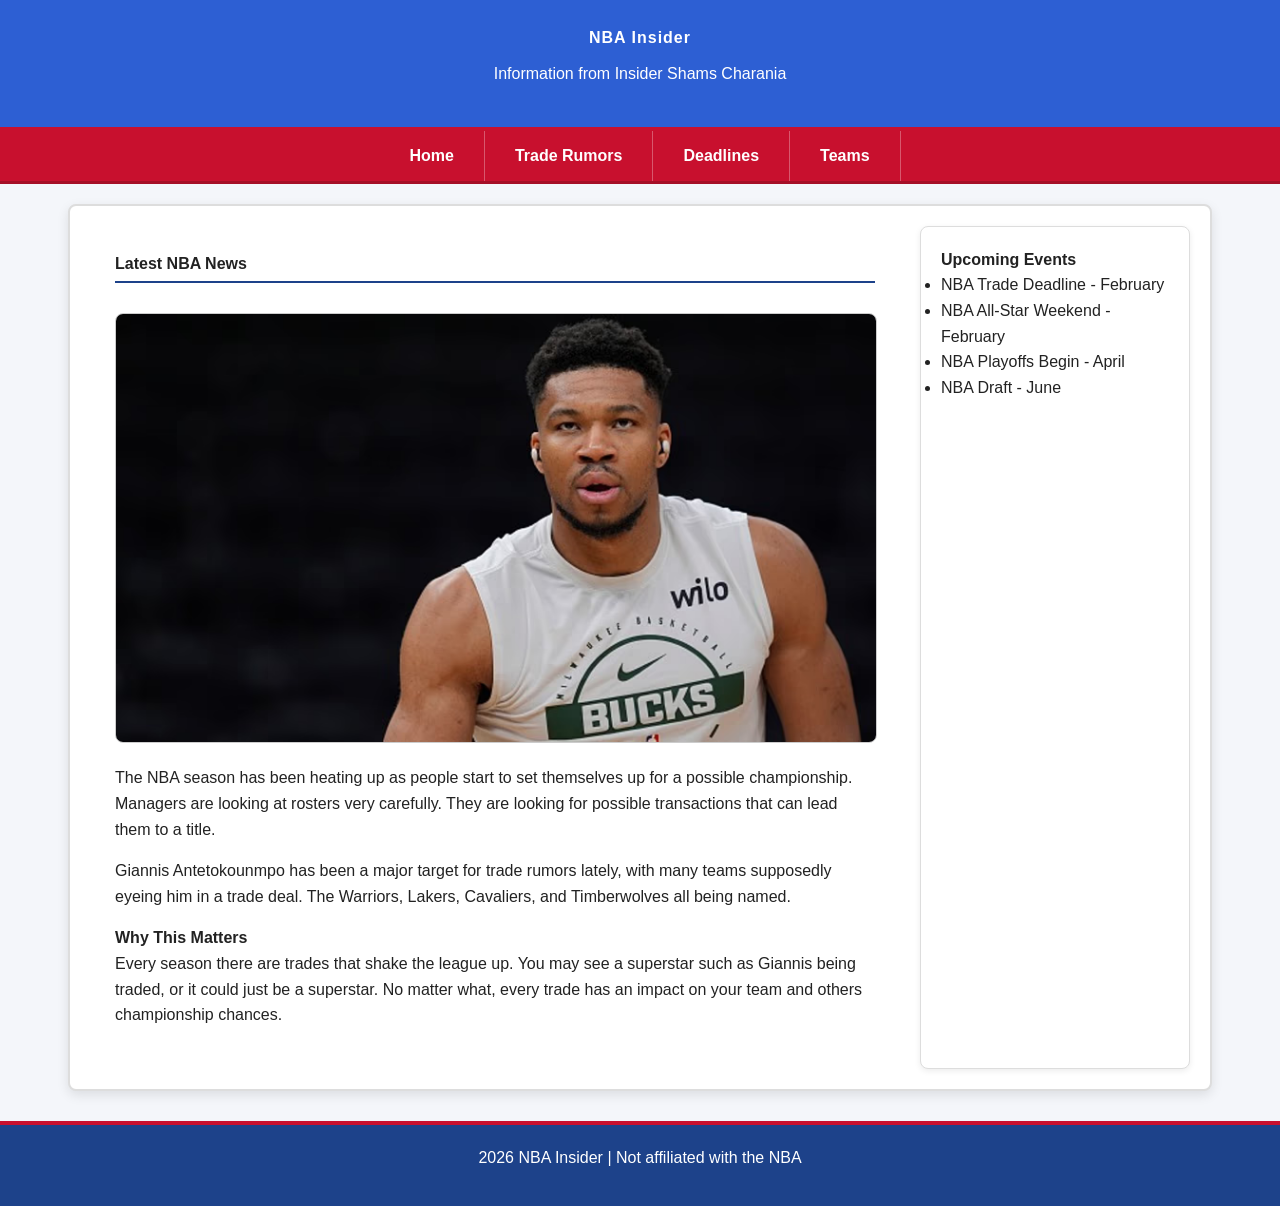
<file: index.html>
<!DOCTYPE html>
<html lang="en">
<head>
  <meta charset="UTF-8">
  <meta name="viewport" content="width=device-width, initial-scale=1.0">
  <title>NBA Inside | Home</title>
  <link rel="stylesheet" href="reset.css">
  <link rel="stylesheet" href="main.css">
</head>
<body>

<header>
  <h1>NBA Insider</h1>
  <p> Information from Insider Shams Charania </p>
</header>

<nav>
  <ul>
    <li><a href="index.html">Home</a></li>
    <li><a href="rumors.html">Trade Rumors</a></li>
    <li><a href="deadlines.html">Deadlines</a></li>
    <li><a href="teams.html">Teams</a></li>
  </ul>
</nav>

<div class="container">
  <div class="main-content">
    <h2>Latest NBA News</h2>
    <img src="images/giannis.jpg" alt="NBA Logo">

    <p> The NBA season has been heating up as people start to set themselves up for a possible championship. Managers are looking at rosters very carefully. They are looking for possible transactions that can lead them to a title.</p>

    <p> Giannis Antetokounmpo has been a major target for trade rumors lately, with many teams supposedly eyeing him in a trade deal. The Warriors, Lakers, Cavaliers, and Timberwolves all being named. </p>

    <h3> Why This Matters </h3>
    <p> Every season there are trades that shake the league up. You may see a superstar such as Giannis being traded, or it could just be a superstar. No matter what, every trade has an impact on your team and others championship chances.</p>
  </div>

  <div class="sidebar">
    <h3>Upcoming Events</h3>
    <ul>
      <li>NBA Trade Deadline - February</li>
      <li>NBA All-Star Weekend - February</li>
      <li>NBA Playoffs Begin - April</li>
      <li>NBA Draft - June</li>
    </ul>
  </div>
</div>

<footer>
  <p> 2026 NBA Insider | Not affiliated with the NBA</p>
</footer>

</body>
</html>
</file>
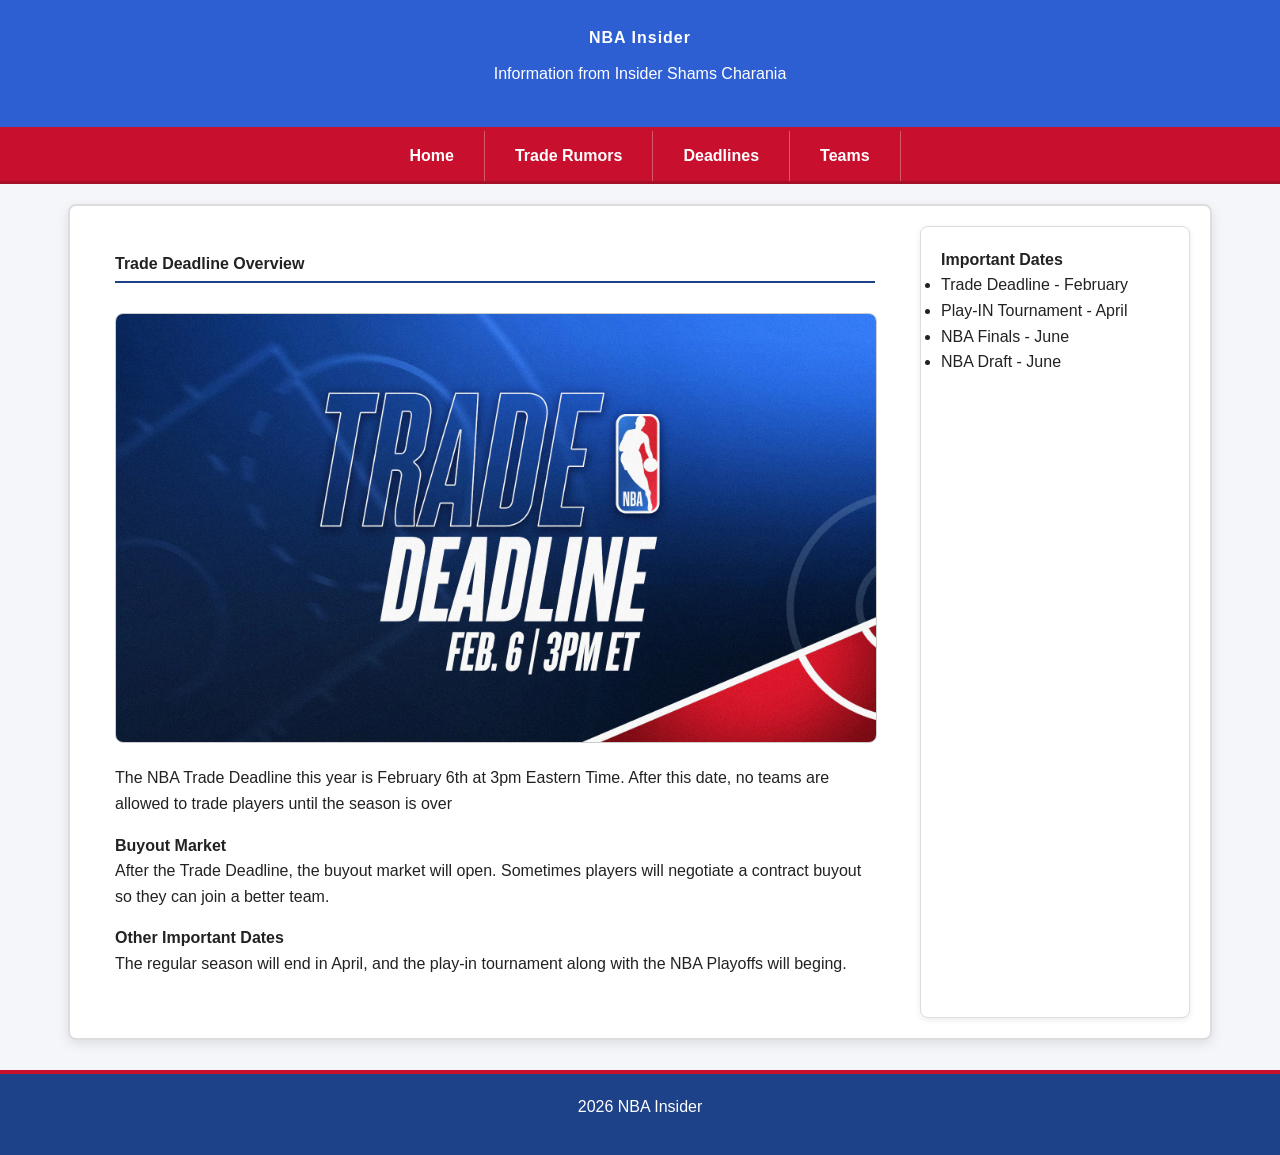
<file: deadlines.html>
<!DOCTYPE html>
<html lang="en">
<head>
  <meta charset="UTF-8">
  <meta name="viewport" content="width=device-width, initial-scale=1.0">
  <title>NBA Insider | Deadlines</title>
  <link rel="stylesheet" href="reset.css">
  <link rel="stylesheet" href="main.css">
</head>
<body>
  
  <header>
    <h1>NBA Insider</h1>
    <p> Information from Insider Shams Charania </p>
  </header>

  <nav>
    <ul>
    <li><a href="index.html">Home</a></li>
    <li><a href="rumors.html">Trade Rumors</a></li>
    <li><a href="deadlines.html">Deadlines</a></li>
    <li><a href="teams.html">Teams</a></li>
    </ul>
  </nav>

  <div class="container">
    <div class="main-content">
      <h2>Trade Deadline Overview</h2>
      <img src="images/trade-deadline.jpg" alt="Trade Deadline">

      <p>The NBA Trade Deadline this year is February 6th at 3pm Eastern Time. After this date, no teams are allowed to trade players until the season is over</p>

      <h3>Buyout Market</h3>
      <p>After the Trade Deadline, the buyout market will open. Sometimes players will negotiate a contract buyout so they can join a better team.</p>

      <h3>Other Important Dates</h3>
      <p>The regular season will end in April, and the play-in tournament along with the NBA Playoffs will beging.</p>
    </div>

    <div class="sidebar">
      <h3>Important Dates</h3>
      <ul>
        <li>Trade Deadline - February</li>
        <li>Play-IN Tournament - April</li>
        <li>NBA Finals - June</li>
        <li>NBA Draft - June</li>
      </ul>
    </div>
  </div>

  <footer>
    <p> 2026 NBA Insider</p>
  </footer>

</body>
</html>
</file>
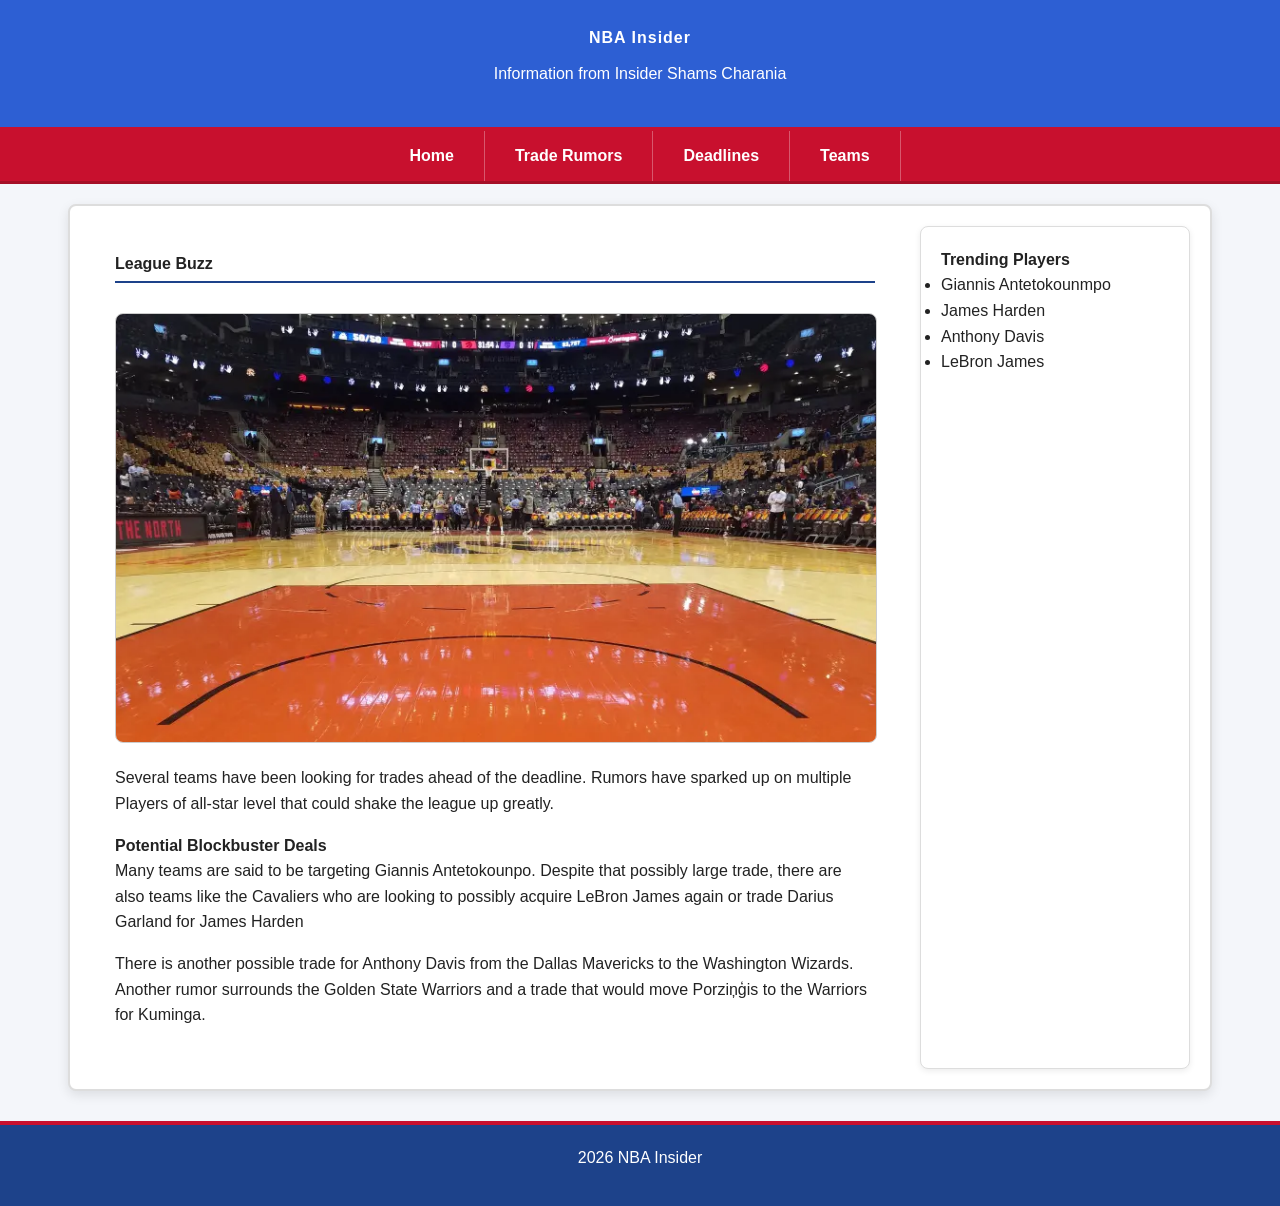
<file: rumors.html>
<!DOCTYPE html>
<html lang="en">
<head>
  <meta charset="UTF-8">
  <meta name="viewport" content="width=device-width, initial-scale=1.0">
  <title>NBA Insider | Trade Rumors</title>
  <link rel="stylesheet" href="reset.css">
  <link rel="stylesheet" href="main.css">
</head>
<body>

<header>
  <h1>NBA Insider</h1>
  <p> Information from Insider Shams Charania </p>
</header>

<nav>
  <ul>
    <li><a href="index.html">Home</a></li>
    <li><a href="rumors.html">Trade Rumors</a></li>
    <li><a href="deadlines.html">Deadlines</a></li>
    <li><a href="teams.html">Teams</a></li>
  </ul>
</nav>

<div class="container">
  <div class="main-content">
    <h2>League Buzz</h2>
    <img src="images/arena.jpg" alt="NBA Arena">

    <p>Several teams have been looking for trades ahead of the deadline. Rumors have sparked up on multiple Players of all-star level that could shake the league up greatly.</p>

    <h3>Potential Blockbuster Deals</h3>
    <p>Many teams are said to be targeting Giannis Antetokounpo. Despite that possibly large trade, there are also teams like the Cavaliers who are looking to possibly acquire LeBron James again or trade Darius Garland for James Harden</p>

    <p>There is another possible trade for Anthony Davis from the Dallas Mavericks to the Washington Wizards. Another rumor surrounds the Golden State Warriors and a trade that would move  Porziņģis to the Warriors for Kuminga.</p>
  </div>

  <div class="sidebar">
    <h3>Trending Players</h3>
    <ul>
      <li>Giannis Antetokounmpo</li>
      <li>James Harden</li>
      <li>Anthony Davis</li>
      <li>LeBron James</li>
    </ul>
  </div>
</div>

<footer>
  <p> 2026 NBA Insider</p>
</footer>

</body>
</html>
</file>
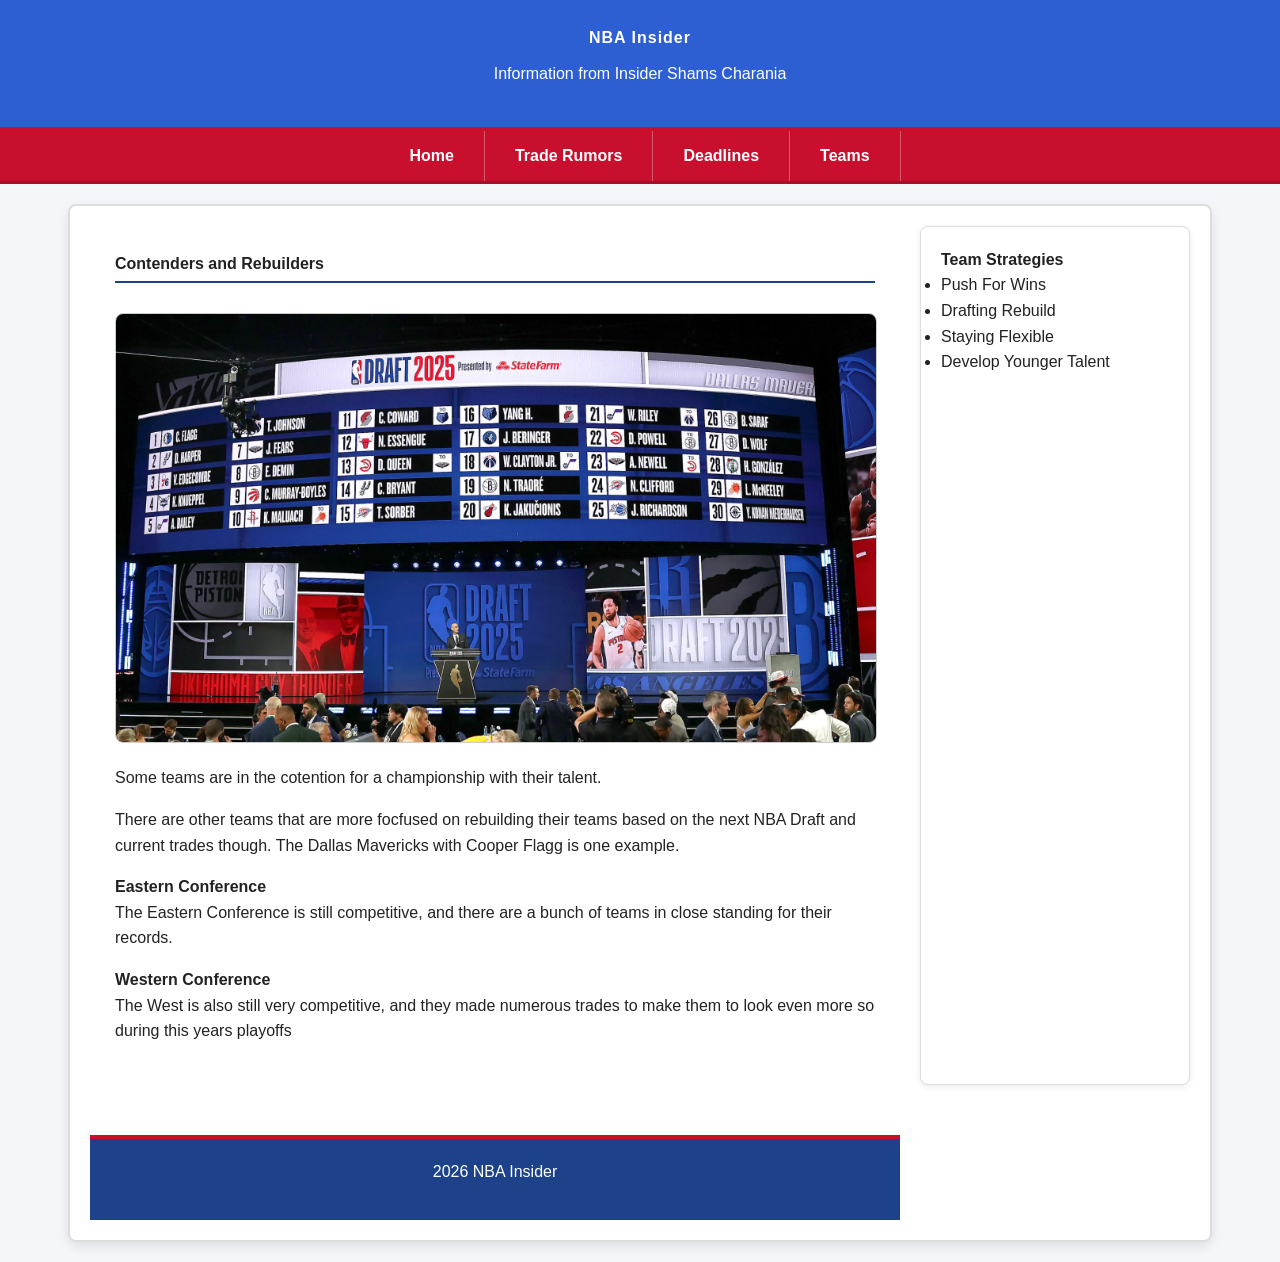
<file: teams.html>
<!DOCTYPE html>
<html lang="en">
<head>
  <meta charset="UTF-8">
  <meta name="viewport" content="width=device-width, initial-scale=1.0">
  <title>NBA Insider | Teams</title>
  <link rel="stylesheet" href="reset.css">
  <link rel="stylesheet" href="main.css">
</head>
<body>
  
<header>
  <h1>NBA Insider</h1>
  <p> Information from Insider Shams Charania </p>
</header>

<nav>
  <ul>
    <li><a href="index.html">Home</a></li>
    <li><a href="rumors.html">Trade Rumors</a></li>
    <li><a href="deadlines.html">Deadlines</a></li>
    <li><a href="teams.html">Teams</a></li>
  </ul>
</nav>

<div class="container">
  <div class="main-content">
    <h2> Contenders and Rebuilders</h2>
    <img src="images/draft.jpg" alt="NBA Draft">

    <p>Some teams are in the cotention for a championship with their talent.</p>

    <p>There are other teams that are more focfused on rebuilding their teams based on the next NBA Draft and current trades though. The Dallas Mavericks with Cooper Flagg is one example.</p>

    <h3>Eastern Conference</h3>
    <p>The Eastern Conference is still competitive, and there are a bunch of teams in close standing for their records.</p>

    <h3>Western Conference</h3>
    <p>The West is also still very competitive, and they made numerous trades to make them to look even more so during this years playoffs</p>
  </div>

  <div class="sidebar">
    <h3>Team Strategies</h3>
    <ul>
      <li>Push For Wins</li>
      <li>Drafting Rebuild</li>
      <li>Staying Flexible</li>
      <li>Develop Younger Talent</li>
    </ul>
  </div>

  <footer>
    <p>2026 NBA Insider</p>
  </footer>

</body>
</html>
</file>
<file: main.css>
body {
  font-family: Arial, Helvetica, sans-serif;
  background-color: #f4f6fa;
  color: #222;
  line-height: 1.6;
  margin: 0;
}

header {
  background: #2d5fd3;
  color: white;
  padding: 25px;
  text-align: center;
  border-bottom: 4px solid #c8102e;
}

header h1 {
  margin-bottom: 10px;
  letter-spacing: 1px;
}

nav {
  background: #c8102e;
  border-bottom: 3px solid #a50f27;
}

nav ul {
  display: flex;
  justify-content: center;
  list-style: none;
  flex-wrap: wrap;
  margin: 0;
  padding: 0;
}

nav ul li a {
  color: white;
  text-decoration: none;
  padding: 12px 30px;
  display: block;
  font-weight: bold;
  border-right: 1px solid rgba(255, 255, 255, 0.3);
  transition: all 0.3s ease;
}

nav ul li a:hover {
  background: white;
  color: #c8102e;
}

.container {
  display: grid;
  grid-template-columns: 3fr 1fr;
  gap: 20px;
  padding: 20px;
  max-width: 1100px;
  margin: 20px auto;
  border: 2px solid #ddd;
  border-radius: 8px;
  background: #ffffff;
  box-shadow: 0 4px 12px rgba(0, 0, 0, 0.1);
}

.main-content {
  background: white;
  padding: 25px;
  border-radius: 8px;
}

.sidebar {
  background: white;
  padding: 20px;
  border-radius: 8px;

  border: 1px solid #ddd;
  box-shadow: 0 2px 6px rgba(0, 0, 0, 0.08);
}

img {
  width: 100%;
  border-radius: 8px;
  margin: 15px 0;
  border: 1px solid #ccc;
}

h2 {
  border-bottom: 2px solid #1d428a;
  padding-bottom: 5px;
  margin-bottom: 15px;
}

a {
  color: #1d428a;
  transition: color 0.3s;
}

a:hover {
  color: #c8102e;
}


footer {
  background: #1d428a;
  color: white;
  text-align: center;
  padding: 20px;
  margin-top: 30px;
  border-top: 4px solid #c8102e;
}

.container {
  max-width: 1100px;
  margin: 20px auto;
}

nav ul {
  flex-wrap: wrap;
}
</file>
